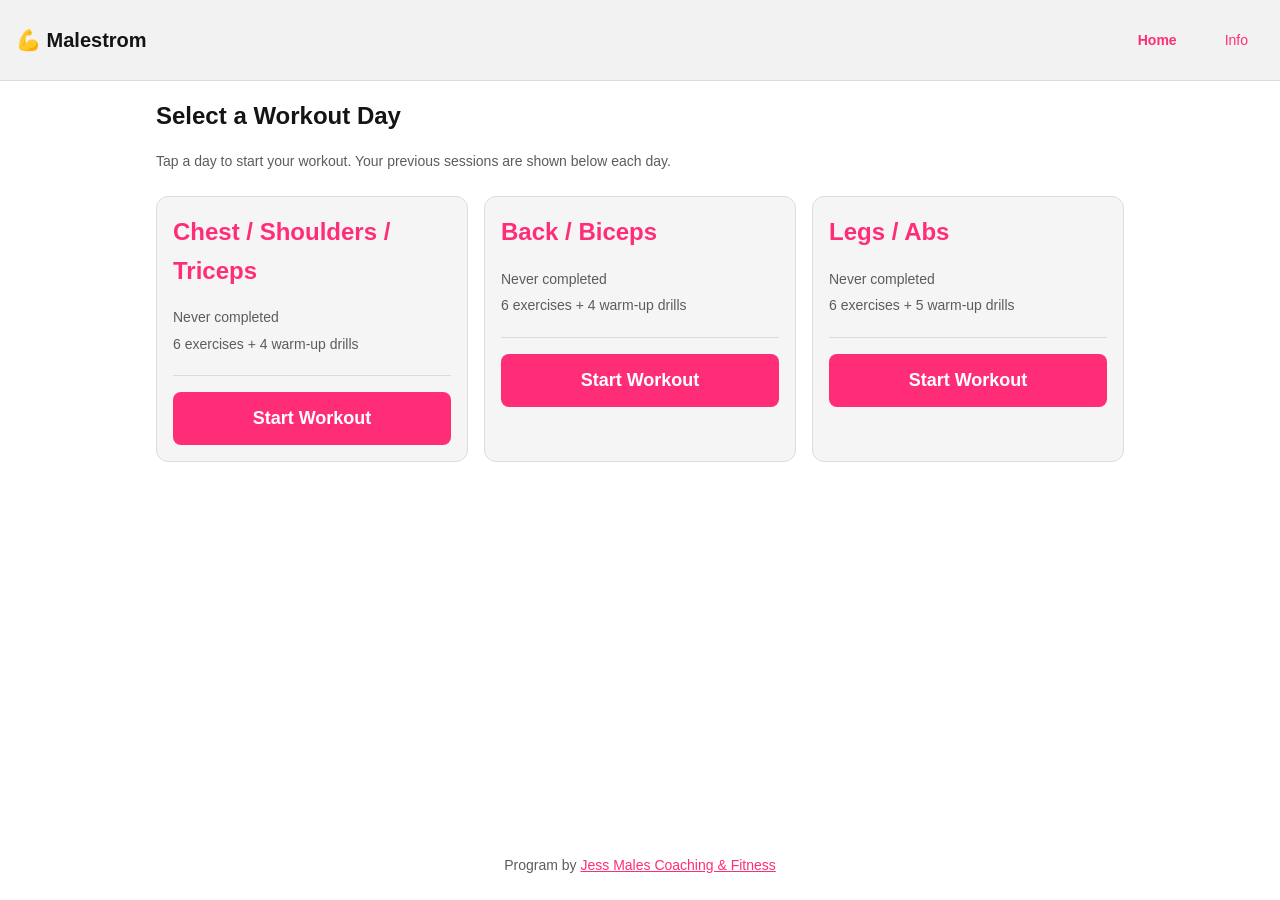
<file: index.html>
<!DOCTYPE html>
<html lang="en">
<head>
    <meta charset="UTF-8">
    <meta name="viewport" content="width=device-width, initial-scale=1.0">
    <meta name="description" content="Malestrom - Track your gym workouts offline">
    <meta name="theme-color" content="#0d0d0d" media="(prefers-color-scheme: dark)">
    <meta name="theme-color" content="#ffffff" media="(prefers-color-scheme: light)">
    <title>Malestrom</title>

    <!-- Link to manifest for PWA install support -->
    <link rel="manifest" href="manifest.json">

    <!-- iOS meta tags for PWA installation via Safari -->
    <meta name="apple-mobile-web-app-capable" content="yes">
    <meta name="apple-mobile-web-app-status-bar-style" content="black-translucent">
    <meta name="apple-mobile-web-app-title" content="Malestrom">

    <!-- Global stylesheet -->
    <link rel="stylesheet" href="style.css">
</head>
<body>
    <!-- Main container for the app -->
    <div id="app-container">

        <!-- Header with app title and settings navigation -->
        <header class="header">
            <h1 class="app-title">💪 Malestrom</h1>
            <nav class="header-nav">
                <a href="index.html" class="nav-link active" data-page="home">Home</a>
                <a href="info.html" class="nav-link" data-page="info">Info</a>
            </nav>
        </header>

        <!-- Main content area -->
        <main class="main-content">
            
            <!-- Home screen: Display the 3 workout days as cards -->
            <section id="home-screen" class="screen active">
                <h2 class="section-title">Select a Workout Day</h2>
                
                <!-- Info text explaining the layout -->
                <p class="intro-text">
                    Tap a day to start your workout. Your previous sessions are shown below each day.
                </p>

                <!-- Workout day cards container — populated by app.js from PROGRAM.days -->
                <div id="days-container" class="days-container"></div>

            </section>

        </main>

        <p class="info-credit">Program by <a href="https://www.facebook.com/jessmalescoachingfitness" target="_blank" rel="noopener">Jess Males Coaching &amp; Fitness</a></p>

    </div>

    <!-- Register the service worker for offline support -->
    <script>
        if ('serviceWorker' in navigator) {
            navigator.serviceWorker.register('service-worker.js')
                .then(reg => console.log('Service Worker registered'))
                .catch(err => console.log('Service Worker registration failed:', err));
        }
    </script>

    <!-- Load the main app logic -->
    <script src="app.js"></script>
</body>
</html>
</file>
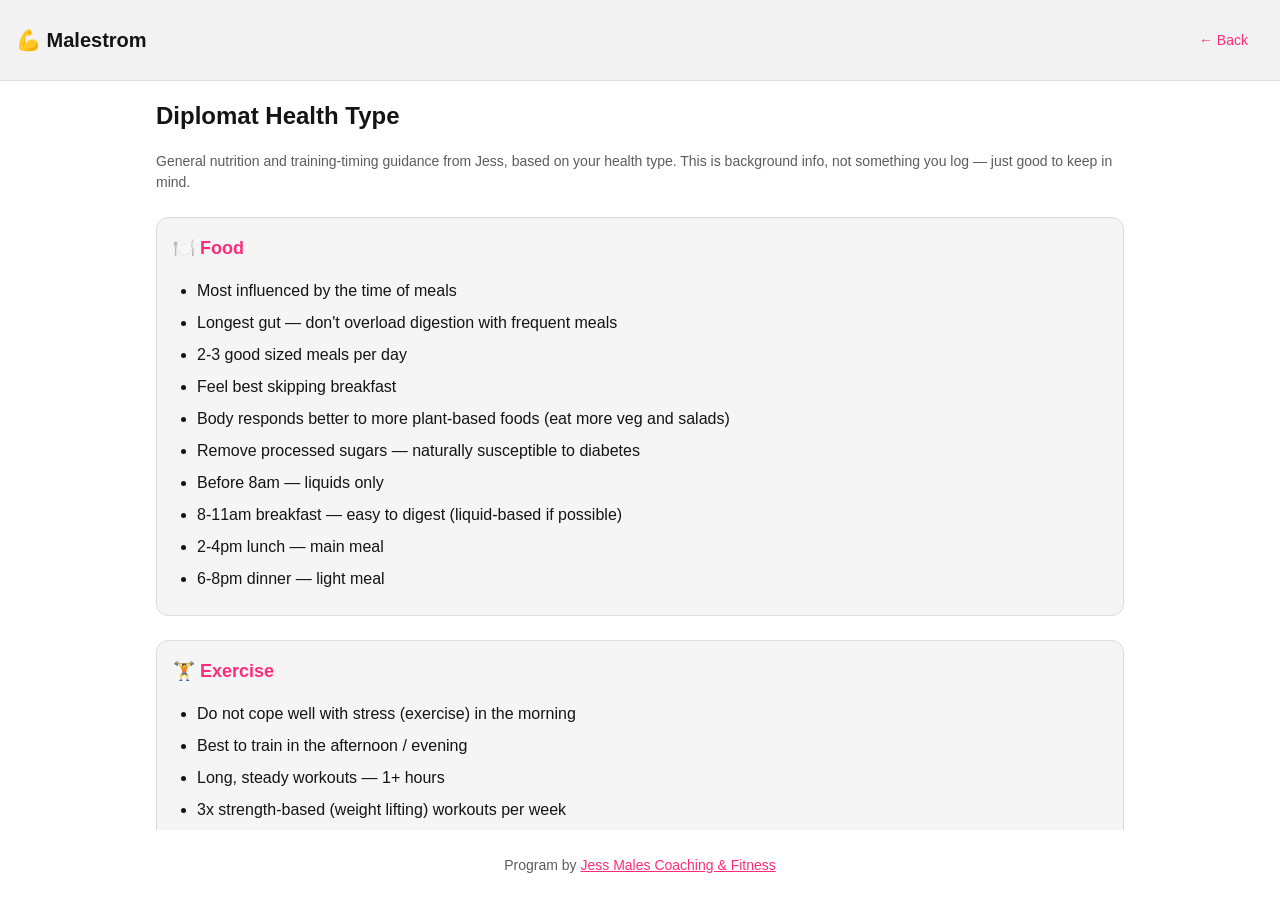
<file: info.html>
<!DOCTYPE html>
<html lang="en">
<head>
    <meta charset="UTF-8">
    <meta name="viewport" content="width=device-width, initial-scale=1.0">
    <meta name="description" content="Malestrom - Nutrition & Training Info">
    <meta name="theme-color" content="#0d0d0d" media="(prefers-color-scheme: dark)">
    <meta name="theme-color" content="#ffffff" media="(prefers-color-scheme: light)">
    <title>Malestrom - Info</title>

    <link rel="manifest" href="manifest.json">
    <meta name="apple-mobile-web-app-capable" content="yes">
    <meta name="apple-mobile-web-app-status-bar-style" content="black-translucent">
    <meta name="apple-mobile-web-app-title" content="Malestrom">

    <link rel="stylesheet" href="style.css">
</head>
<body>
    <div id="app-container">

        <!-- Header with navigation -->
        <header class="header">
            <h1 class="app-title">💪 Malestrom</h1>
            <nav class="header-nav">
                <a href="index.html" class="nav-link">← Back</a>
            </nav>
        </header>

        <!-- Main content area -->
        <main class="main-content">

            <section id="info-screen" class="screen active">

                <h2 class="section-title">Diplomat Health Type</h2>
                <p class="intro-text">
                    General nutrition and training-timing guidance from Jess, based on your health type.
                    This is background info, not something you log — just good to keep in mind.
                </p>

                <div class="info-section">
                    <h3>🍽️ Food</h3>
                    <ul>
                        <li>Most influenced by the time of meals</li>
                        <li>Longest gut — don't overload digestion with frequent meals</li>
                        <li>2-3 good sized meals per day</li>
                        <li>Feel best skipping breakfast</li>
                        <li>Body responds better to more plant-based foods (eat more veg and salads)</li>
                        <li>Remove processed sugars — naturally susceptible to diabetes</li>
                        <li>Before 8am — liquids only</li>
                        <li>8-11am breakfast — easy to digest (liquid-based if possible)</li>
                        <li>2-4pm lunch — main meal</li>
                        <li>6-8pm dinner — light meal</li>
                    </ul>
                </div>

                <div class="info-section">
                    <h3>🏋️ Exercise</h3>
                    <ul>
                        <li>Do not cope well with stress (exercise) in the morning</li>
                        <li>Best to train in the afternoon / evening</li>
                        <li>Long, steady workouts — 1+ hours</li>
                        <li>3x strength-based (weight lifting) workouts per week</li>
                        <li>2x steady-state cardio sessions per week (rowing, hiking, swimming, boxing, walking)</li>
                        <li>Extended warm-ups needed — focus on mobility and activation</li>
                    </ul>
                </div>

                <div class="info-section">
                    <h3>🔄 App Updates</h3>
                    <p class="intro-text">
                        If the app ever looks out of date after an update, tap this instead of digging through
                        phone settings. It clears just this app's cache and reloads fresh — your logged workout
                        history is kept.
                    </p>
                    <button class="btn btn-secondary btn-large" id="force-refresh-btn">Force Refresh App</button>
                </div>

            </section>

        </main>

        <p class="info-credit">Program by <a href="https://www.facebook.com/jessmalescoachingfitness" target="_blank" rel="noopener">Jess Males Coaching &amp; Fitness</a></p>

    </div>

    <script src="app.js"></script>
</body>
</html>
</file>
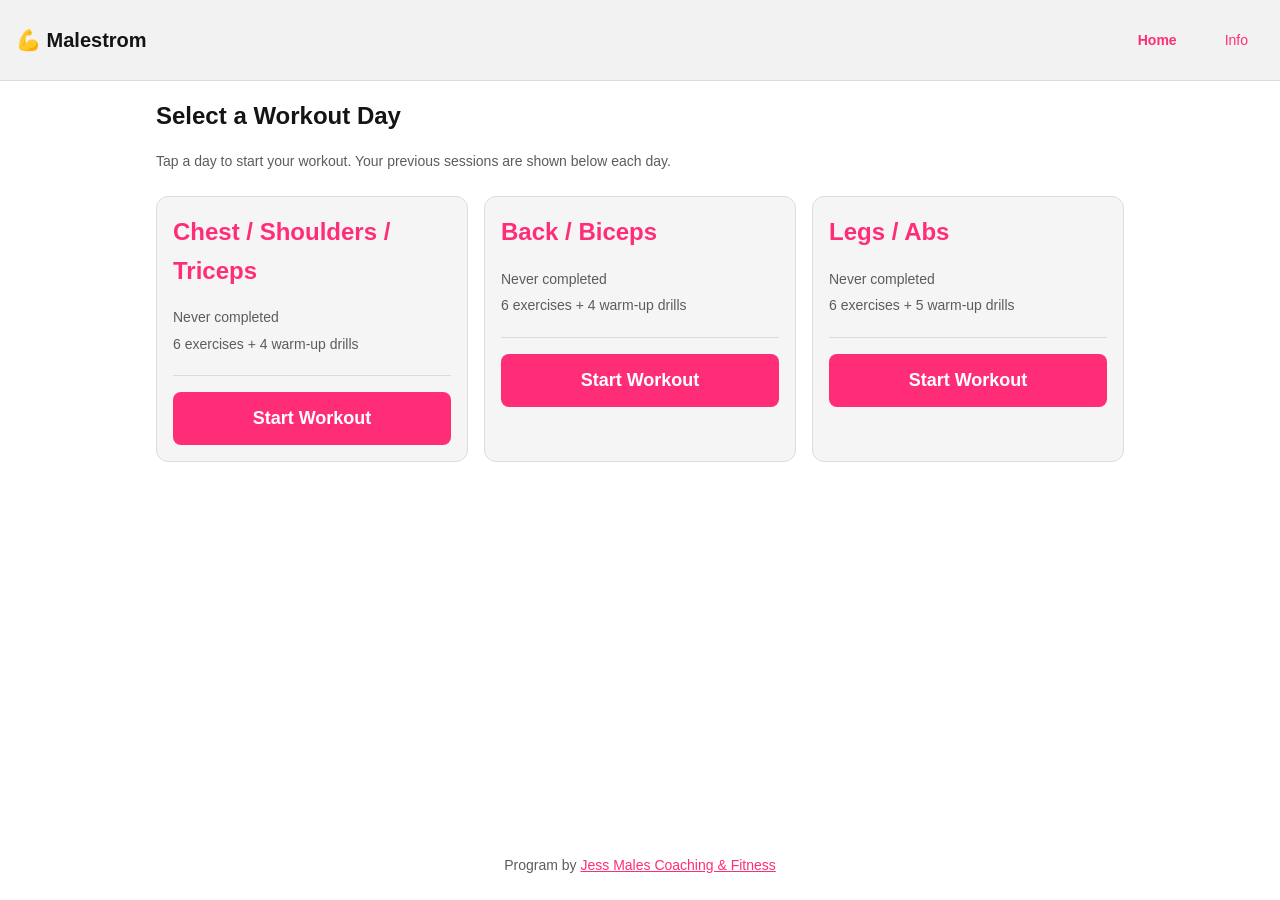
<file: workout.html>
<!DOCTYPE html>
<html lang="en">
<head>
    <meta charset="UTF-8">
    <meta name="viewport" content="width=device-width, initial-scale=1.0">
    <meta name="description" content="Malestrom - Active Workout">
    <meta name="theme-color" content="#0d0d0d" media="(prefers-color-scheme: dark)">
    <meta name="theme-color" content="#ffffff" media="(prefers-color-scheme: light)">
    <title>Malestrom - Active Workout</title>

    <link rel="manifest" href="manifest.json">
    <meta name="apple-mobile-web-app-capable" content="yes">
    <meta name="apple-mobile-web-app-status-bar-style" content="black-translucent">
    <meta name="apple-mobile-web-app-title" content="Malestrom">

    <link rel="stylesheet" href="style.css">
</head>
<body>
    <div id="app-container">

        <!-- Header with navigation -->
        <header class="header">
            <h1 class="app-title">💪 Malestrom</h1>
            <nav class="header-nav">
                <a href="index.html" class="nav-link">← Back</a>
            </nav>
        </header>

        <!-- Main content area -->
        <main class="main-content">

            <!-- Active Workout Screen -->
            <section id="workout-screen" class="screen active">

                <!-- Workout header showing the day and current date -->
                <div class="workout-header">
                    <h2 id="workout-day-title">Workout</h2>
                    <p id="workout-date" class="workout-date"></p>
                </div>

                <!-- Progress indicator: current exercise / total exercises -->
                <div class="progress-bar">
                    <div id="progress-fill" class="progress-fill"></div>
                </div>
                <p id="progress-text" class="progress-text"></p>

                <!-- Quick-access stopwatch — for timing warm-up drills etc, independent
                     of the per-set rest timer. Sticks to the top of the scroll area once
                     started/paused so it stays visible while scrolling the exercise list. -->
                <div id="stopwatch-widget" class="stopwatch-widget">
                    <span class="stopwatch-label">⏱️ Stopwatch</span>
                    <span id="stopwatch-display" class="stopwatch-display">00:00</span>
                    <div class="stopwatch-controls">
                        <button id="stopwatch-start-btn" class="btn btn-secondary stopwatch-btn">Start</button>
                        <button id="stopwatch-pause-btn" class="btn btn-secondary stopwatch-btn hidden">Pause</button>
                        <button id="stopwatch-reset-btn" class="btn btn-secondary stopwatch-btn">Reset</button>
                    </div>
                </div>

                <!-- Warm-up section — populated by app.js from PROGRAM.days[].warmup -->
                <div id="warmup-container" class="warmup-container"></div>

                <!-- Main exercises list container -->
                <div id="exercises-container" class="exercises-container">
                    <!-- Exercises will be inserted here by JavaScript -->
                </div>

                <!-- Action buttons at the bottom -->
                <div class="workout-actions">
                    <button id="complete-workout-btn" class="btn btn-primary btn-large">
                        ✓ Complete Workout
                    </button>
                    <button id="cancel-workout-btn" class="btn btn-secondary btn-large">
                        Cancel
                    </button>
                </div>

            </section>

        </main>

        <!-- Exercise Detail Overlay (full-screen takeover) -->
        <div id="exercise-detail" class="exercise-detail hidden">
            <div class="detail-header">
                <button id="detail-back-btn" class="detail-back-btn">← Back</button>
                <h2 id="detail-exercise-name" class="detail-exercise-title"></h2>
            </div>
            <div class="detail-body">
                <div class="detail-gif-container">
                    <video id="detail-video" src="videos/demo.mp4" onerror="onVideoError(this)"
                           class="detail-gif-img" autoplay loop muted playsinline></video>
                </div>
                <div id="detail-warning" class="exercise-warning detail-warning-hidden"></div>
                <div id="detail-note" class="exercise-note detail-note-hidden"></div>
                <!-- Default rest duration for this exercise — new sets inherit this,
                     but each set can still override it individually below. -->
                <div class="rest-selector">
                    <span class="rest-selector-label">Default Rest</span>
                    <select class="rest-select" id="detail-rest-default-select">
                        <option value="30">30s</option>
                        <option value="60">60s</option>
                        <option value="90">90s</option>
                        <option value="120">2m</option>
                        <option value="180">3m</option>
                    </select>
                </div>
                <div id="detail-sets-container" class="detail-sets-container"></div>
                <div id="detail-trend-container" class="detail-trend-container"></div>
            </div>
            <div id="rest-timer-bar" class="rest-timer-bar rest-timer-hidden">
                <div id="rest-timer-fill" class="rest-timer-fill"></div>
                <div class="rest-timer-content">
                    <span class="rest-timer-label">REST</span>
                    <span id="rest-timer-display" class="rest-timer-display">1:30</span>
                    <button id="skip-rest-btn" class="skip-rest-btn">Skip</button>
                </div>
            </div>
        </div>

    </div>

    <!-- Load the main app logic -->
    <script src="app.js"></script>
    <script>
        // Initialize the workout screen when page loads
        document.addEventListener('DOMContentLoaded', () => {
            // This will be handled by the app.js file which manages the workout flow
            console.log('Workout screen loaded');
        });
    </script>
</body>
</html>
</file>
<file: style.css>
/* 
 * ===================================================================
 * WORKOUT TRACKER - GLOBAL STYLES
 * ===================================================================
 * 
 * Mobile-first, dark mode styling optimized for iPhone Safari.
 * Minimum tap targets: 48px height for buttons and inputs.
 * High contrast light text on dark background for gym readability.
 * 
 */

/* ===================================================================
   1. ROOT & CSS VARIABLES
   =================================================================== */

:root {
    /* Color Palette - Dark Mode
       Pulled from Jess Males Coaching & Fitness's Facebook branding
       (near-black background, hot pink/magenta accent). Tune the exact
       hex values here by eye against her page if they need adjusting. */
    --bg-dark: #0d0d0d;           /* Main background */
    --bg-darker: #000000;         /* Darker sections */
    --bg-card: #1c1c1c;           /* Card backgrounds */
    --text-light: #f5f5f5;        /* Primary text */
    --text-muted: #a8a8a8;        /* Secondary text */
    --accent-primary: #ff2d78;    /* Primary accent (hot pink/magenta) */
    --accent-primary-rgb: 255, 45, 120;
    --accent-primary-active: #d81f61; /* darker pink for :active states */
    --accent-info: #4a9eff;       /* Tempo/eccentric coaching notes */
    --accent-success: #4caf50;    /* Success state (green) */
    --accent-warning: #ff9800;    /* Warning/attention (orange) */
    --accent-danger: #f44336;     /* Danger/error (red) */
    --border-color: #333333;      /* Subtle borders */
    
    /* Typography */
    --font-family: -apple-system, BlinkMacSystemFont, 'Segoe UI', 'Helvetica Neue', sans-serif;
    --font-size-base: 16px;
    --font-size-lg: 18px;
    --font-size-xl: 20px;
    --font-size-2xl: 24px;
    --font-size-sm: 14px;
    
    /* Spacing */
    --spacing-xs: 4px;
    --spacing-sm: 8px;
    --spacing-md: 16px;
    --spacing-lg: 24px;
    --spacing-xl: 32px;
    
    /* Borders and Shadows */
    --border-radius: 8px;
    --border-radius-lg: 12px;
    --shadow-sm: 0 2px 8px rgba(0, 0, 0, 0.4);
    --shadow-md: 0 4px 12px rgba(0, 0, 0, 0.6);
    
    /* Touch targets (minimum 48px height/width) */
    --touch-target-height: 48px;
    --touch-target-padding: 12px 16px;
}

/* Light mode — same variable names, light-appropriate values. Browsers
   re-evaluate this media query live, so the app follows the system/browser
   color-scheme setting in real time with no JS needed. Brand pink accent
   stays constant across both themes. */
@media (prefers-color-scheme: light) {
    :root {
        --bg-dark: #ffffff;
        --bg-darker: #f2f2f2;
        --bg-card: #f5f5f5;
        --text-light: #141414;
        --text-muted: #5c5c5c;
        --accent-info: #0b57d0;
        --accent-success: #2e7d32;
        --accent-warning: #b26a00;
        --border-color: #dcdcdc;
    }
}

/* ===================================================================
   2. RESET & BASE STYLES
   =================================================================== */

* {
    margin: 0;
    padding: 0;
    box-sizing: border-box;
}

html {
    scroll-behavior: smooth;
    -webkit-font-smoothing: antialiased;
    -webkit-text-size-adjust: 100%;
}

body {
    font-family: var(--font-family);
    font-size: var(--font-size-base);
    color: var(--text-light);
    background-color: var(--bg-dark);
    line-height: 1.6;
    
    /* Prevent viewport zoom on input focus in Safari */
    font-size: 16px;
}

/* Ensure full height layout for PWA */
html,
body,
#app-container {
    height: 100%;
}

/* ===================================================================
   3. HEADER & NAVIGATION
   =================================================================== */

.header {
    display: flex;
    align-items: center;
    justify-content: space-between;
    background-color: var(--bg-darker);
    padding: var(--spacing-md) var(--spacing-md);
    border-bottom: 1px solid var(--border-color);
    position: sticky;
    top: 0;
    z-index: 100;
    
    /* Safe area for notch/home indicator on iOS */
    padding-top: max(var(--spacing-md), env(safe-area-inset-top));
    padding-left: max(var(--spacing-md), env(safe-area-inset-left));
    padding-right: max(var(--spacing-md), env(safe-area-inset-right));
}

.app-title {
    font-size: var(--font-size-xl);
    font-weight: 600;
    white-space: nowrap;
    flex: 1;
}

/* Header navigation */
.header-nav {
    display: flex;
    gap: var(--spacing-md);
    align-items: center;
}

.nav-link {
    padding: var(--spacing-sm) var(--spacing-md);
    font-size: var(--font-size-sm);
    color: var(--accent-primary);
    text-decoration: none;
    border-radius: var(--border-radius);
    transition: background-color 0.2s ease;
    min-height: var(--touch-target-height);
    display: flex;
    align-items: center;
    justify-content: center;
}

.nav-link:active {
    background-color: rgba(var(--accent-primary-rgb), 0.1);
}

.nav-link.active {
    font-weight: 600;
    color: var(--accent-primary);
}

/* ===================================================================
   4. MAIN LAYOUT
   =================================================================== */

#app-container {
    display: flex;
    flex-direction: column;
    overflow: hidden;
}

.main-content {
    flex: 1;
    overflow-y: auto;
    -webkit-overflow-scrolling: touch;  /* Smooth scrolling on iOS */
    padding: var(--spacing-md);
    padding-bottom: max(var(--spacing-md), env(safe-area-inset-bottom));
    
    /* Allow keyboard to push content up on mobile */
    padding-left: max(var(--spacing-md), env(safe-area-inset-left));
    padding-right: max(var(--spacing-md), env(safe-area-inset-right));
}

/* Screen sections (hidden by default, shown via .active class) */
.screen {
    display: none;
}

.screen.active {
    display: block;
}

/* ===================================================================
   5. HOME SCREEN - WORKOUT DAYS
   =================================================================== */

.section-title {
    font-size: var(--font-size-2xl);
    font-weight: 700;
    margin-bottom: var(--spacing-md);
    color: var(--text-light);
}

.intro-text {
    font-size: var(--font-size-sm);
    color: var(--text-muted);
    margin-bottom: var(--spacing-lg);
    line-height: 1.5;
}

/* Container for day cards */
.days-container {
    display: grid;
    grid-template-columns: 1fr;
    gap: var(--spacing-md);
    margin-bottom: var(--spacing-lg);
}

/* Individual day card */
.day-card {
    background-color: var(--bg-card);
    border: 1px solid var(--border-color);
    border-radius: var(--border-radius-lg);
    padding: var(--spacing-md);
    transition: border-color 0.2s ease, background-color 0.2s ease;
}

.day-card:active {
    background-color: rgba(var(--accent-primary-rgb), 0.05);
    border-color: var(--accent-primary);
}

.day-header {
    margin-bottom: var(--spacing-md);
}

.day-letter {
    font-size: var(--font-size-2xl);
    font-weight: 700;
    margin-bottom: var(--spacing-xs);
    color: var(--accent-primary);
}

.day-focus {
    font-size: var(--font-size-sm);
    color: var(--text-muted);
    margin: 0;
}

.day-info {
    margin-bottom: var(--spacing-md);
    padding-bottom: var(--spacing-md);
    border-bottom: 1px solid var(--border-color);
}

.last-completed,
.exercise-count {
    font-size: var(--font-size-sm);
    color: var(--text-muted);
    margin: var(--spacing-xs) 0;
}

/* Button inside day card */
.start-workout-btn {
    width: 100%;
    padding: var(--spacing-md);
    min-height: var(--touch-target-height);
    background-color: var(--accent-primary);
    color: #fff;
    border: none;
    border-radius: var(--border-radius);
    font-size: var(--font-size-lg);
    font-weight: 600;
    cursor: pointer;
    transition: background-color 0.2s ease;
}

.start-workout-btn:active {
    background-color: var(--accent-primary-active);
}

/* ===================================================================
   6. BUTTONS & TOUCH TARGETS
   =================================================================== */

.btn {
    min-height: var(--touch-target-height);
    padding: var(--spacing-md);
    border: none;
    border-radius: var(--border-radius);
    font-size: var(--font-size-base);
    font-weight: 600;
    cursor: pointer;
    transition: all 0.2s ease;
    font-family: inherit;
    display: inline-flex;
    align-items: center;
    justify-content: center;
    gap: var(--spacing-sm);
}

.btn-primary {
    background-color: var(--accent-primary);
    color: #fff;
}

.btn-primary:active {
    background-color: var(--accent-primary-active);
}

.btn-secondary {
    background-color: var(--bg-card);
    color: var(--text-light);
    border: 1px solid var(--border-color);
}

.btn-secondary:active {
    background-color: #3a3a3a;
}

.btn-large {
    width: 100%;
    font-size: var(--font-size-lg);
}

/* ===================================================================
   7. WORKOUT SCREEN
   =================================================================== */

.workout-header {
    margin-bottom: var(--spacing-lg);
}

#workout-day-title {
    font-size: var(--font-size-2xl);
    font-weight: 700;
    margin-bottom: var(--spacing-xs);
    color: var(--text-light);
}

.workout-date {
    font-size: var(--font-size-sm);
    color: var(--text-muted);
}

/* Progress bar */
.progress-bar {
    width: 100%;
    height: 4px;
    background-color: var(--bg-card);
    border-radius: 2px;
    margin-bottom: var(--spacing-sm);
    overflow: hidden;
}

.progress-fill {
    height: 100%;
    background-color: var(--accent-success);
    width: 0%;
    transition: width 0.3s ease;
}

.progress-text {
    font-size: var(--font-size-sm);
    color: var(--text-muted);
    margin-bottom: var(--spacing-lg);
}

/* Exercises container */
.exercises-container {
    margin-bottom: var(--spacing-lg);
}

/* Exercise card */
.exercise-card {
    background-color: var(--bg-card);
    border: 1px solid var(--border-color);
    border-radius: var(--border-radius-lg);
    padding: var(--spacing-md);
    margin-bottom: var(--spacing-md);
}

.exercise-name {
    font-size: var(--font-size-lg);
    font-weight: 600;
    color: var(--text-light);
    margin-bottom: var(--spacing-sm);
}

.exercise-target {
    font-size: var(--font-size-sm);
    color: var(--text-muted);
    margin-bottom: var(--spacing-md);
}

.exercise-warning {
    background-color: rgba(255, 152, 0, 0.1);
    border-left: 3px solid var(--accent-warning);
    padding: var(--spacing-sm) var(--spacing-md);
    margin-bottom: var(--spacing-md);
    border-radius: var(--border-radius);
    font-size: var(--font-size-sm);
    color: var(--accent-warning);
}

/* Sets logging section */
.sets-section {
    margin-bottom: var(--spacing-md);
}

.set-log {
    background-color: var(--bg-darker);
    padding: var(--spacing-md);
    border-radius: var(--border-radius);
    margin-bottom: var(--spacing-sm);
}

.set-number {
    font-size: var(--font-size-sm);
    color: var(--text-muted);
    margin-bottom: var(--spacing-sm);
    font-weight: 600;
}

.set-inputs {
    display: flex;
    gap: var(--spacing-md);
}

.input-group {
    flex: 1;
}

/* Weight needs more room than reps for comfortable typing (e.g. "22.5") */
.input-group-weight {
    flex: 1.5;
}

.input-group label {
    display: block;
    font-size: var(--font-size-sm);
    color: var(--text-muted);
    margin-bottom: var(--spacing-xs);
}

.input-group input {
    width: 100%;
    min-width: 5ch; /* floor so weights like "100.5" never clip regardless of flex distribution */
    box-sizing: border-box;
    padding: var(--spacing-md);
    min-height: var(--touch-target-height);
    background-color: var(--bg-card);
    color: var(--text-light);
    border: 1px solid var(--border-color);
    border-radius: var(--border-radius);
    font-size: var(--font-size-lg);
    text-align: center;
}

.input-group input:focus {
    outline: none;
    border-color: var(--accent-primary);
    background-color: rgba(var(--accent-primary-rgb), 0.05);
}

/* Workout actions buttons */
.workout-actions {
    display: flex;
    flex-direction: column;
    gap: var(--spacing-md);
    margin-top: var(--spacing-lg);
}

/* ===================================================================
   8. EXERCISE WEIGHT TREND CHART (bottom of Exercise Detail View)
   =================================================================== */

.detail-trend-container {
    margin-top: var(--spacing-lg);
}

.trend-section {
    padding-top: var(--spacing-lg);
    border-top: 1px solid var(--border-color);
}

.trend-title {
    font-size: var(--font-size-base);
    font-weight: 600;
    color: var(--text-light);
    margin-bottom: var(--spacing-md);
}

.trend-empty {
    font-size: var(--font-size-sm);
    color: var(--text-muted);
}

.trend-svg {
    width: 100%;
    height: auto;
    display: block;
}

.trend-gridline {
    stroke: var(--border-color);
    stroke-width: 1;
}

.trend-line {
    stroke: var(--accent-primary);
    stroke-width: 2;
}

.trend-dot {
    fill: var(--accent-primary);
}

.trend-axis-label {
    fill: var(--text-muted);
    font-size: 9px;
    font-family: var(--font-family);
}

.trend-unit-label {
    font-size: var(--font-size-sm);
    color: var(--text-muted);
    text-align: center;
    margin-top: var(--spacing-xs);
}

/* ===================================================================
   9. RESPONSIVE DESIGN
   =================================================================== */

/* Tablet and larger screens */
@media (min-width: 768px) {
    .days-container {
        grid-template-columns: repeat(2, 1fr);
    }
    
    .main-content {
        max-width: 1000px;
        margin: 0 auto;
        width: 100%;
    }
}

/* Large screens */
@media (min-width: 1024px) {
    .days-container {
        grid-template-columns: repeat(3, 1fr);
    }
}

/* ===================================================================
   10. PRINT STYLES (for reference, unlikely needed in PWA)
   =================================================================== */

@media print {
    body {
        background-color: white;
        color: black;
    }
}

/* ===================================================================
   11. ACCESSIBILITY
   =================================================================== */

/* Focus visible for keyboard navigation */
.btn:focus-visible,
.nav-link:focus-visible,
input:focus-visible {
    outline: 2px solid var(--accent-primary);
    outline-offset: 2px;
}

/* Reduced motion support */
@media (prefers-reduced-motion: reduce) {
    * {
        animation-duration: 0.01ms !important;
        animation-iteration-count: 1 !important;
        transition-duration: 0.01ms !important;
    }
}

/* ===================================================================
   12. EXERCISE LIST ROWS
   =================================================================== */

.exercise-row {
    display: flex;
    align-items: center;
    gap: var(--spacing-md);
    background-color: var(--bg-card);
    border: 1px solid var(--border-color);
    border-radius: var(--border-radius-lg);
    padding: var(--spacing-sm);
    margin-bottom: var(--spacing-md);
    min-height: 72px;
    cursor: pointer;
    transition: border-color 0.2s ease;
    -webkit-tap-highlight-color: transparent;
}

.exercise-row:active {
    border-color: var(--accent-primary);
    background-color: rgba(var(--accent-primary-rgb), 0.05);
}

.exercise-row.all-done {
    border-color: var(--accent-success);
}

.exercise-row-thumb {
    width: 64px;
    height: 64px;
    flex-shrink: 0;
    border-radius: var(--border-radius);
    overflow: hidden;
    background: linear-gradient(135deg, #1e2d3a, #2d3d4d);
    display: flex;
    align-items: center;
    justify-content: center;
}

.exercise-thumb-gif {
    width: 100%;
    height: 100%;
    object-fit: cover;
}

.exercise-row-info {
    flex: 1;
    min-width: 0;
}

.exercise-row-name {
    font-size: var(--font-size-base);
    font-weight: 600;
    color: var(--text-light);
    white-space: nowrap;
    overflow: hidden;
    text-overflow: ellipsis;
    margin-bottom: var(--spacing-xs);
}

.exercise-row-target {
    font-size: var(--font-size-sm);
    color: var(--text-muted);
}

.exercise-row-warn {
    font-size: var(--font-size-sm);
    color: var(--accent-warning);
    margin-top: var(--spacing-xs);
}

.exercise-row-status {
    flex-shrink: 0;
    font-size: var(--font-size-sm);
    color: var(--text-muted);
    font-weight: 600;
    min-width: 36px;
    text-align: right;
}

.exercise-row-status.done {
    color: var(--accent-success);
    font-size: var(--font-size-xl);
}

/* ===================================================================
   13. EXERCISE DETAIL OVERLAY
   =================================================================== */

.exercise-detail {
    position: fixed;
    inset: 0;
    background-color: var(--bg-dark);
    z-index: 300;
    display: flex;
    flex-direction: column;
    overflow: hidden;
}

.exercise-detail.hidden {
    display: none;
}

.detail-header {
    display: flex;
    align-items: center;
    gap: var(--spacing-md);
    padding: var(--spacing-md);
    padding-top: max(var(--spacing-md), env(safe-area-inset-top));
    background-color: var(--bg-darker);
    border-bottom: 1px solid var(--border-color);
    flex-shrink: 0;
}

.detail-back-btn {
    background: none;
    border: none;
    color: var(--accent-primary);
    font-size: var(--font-size-base);
    font-weight: 600;
    min-height: var(--touch-target-height);
    min-width: 70px;
    padding: var(--spacing-sm) var(--spacing-md);
    cursor: pointer;
    border-radius: var(--border-radius);
    white-space: nowrap;
    font-family: inherit;
}

.detail-back-btn:active {
    background-color: rgba(var(--accent-primary-rgb), 0.1);
}

.detail-exercise-title {
    font-size: var(--font-size-lg);
    font-weight: 700;
    color: var(--text-light);
    flex: 1;
    overflow: hidden;
    text-overflow: ellipsis;
    white-space: nowrap;
}

.detail-body {
    flex: 1;
    overflow-y: auto;
    -webkit-overflow-scrolling: touch;
    padding: var(--spacing-md);
    padding-left: max(var(--spacing-md), env(safe-area-inset-left));
    padding-right: max(var(--spacing-md), env(safe-area-inset-right));
}

.detail-gif-container {
    width: 100%;
    aspect-ratio: 16 / 9;
    background: linear-gradient(135deg, #1e2d3a, #2d3d4d);
    border-radius: var(--border-radius-lg);
    overflow: hidden;
    margin-bottom: var(--spacing-md);
    display: flex;
    align-items: center;
    justify-content: center;
    position: relative;
}

.detail-gif-container::after {
    content: '▶  Exercise Demo';
    color: var(--text-muted);
    font-size: var(--font-size-sm);
    pointer-events: none;
}

.detail-gif-img {
    position: absolute;
    inset: 0;
    width: 100%;
    height: 100%;
    object-fit: cover;
}

.detail-warning-hidden {
    display: none;
}

.detail-sets-container {
    display: flex;
    flex-direction: column;
    gap: var(--spacing-md);
    padding-bottom: var(--spacing-lg);
}

/* Set rows in detail view */
.detail-set {
    background-color: var(--bg-card);
    border-radius: var(--border-radius-lg);
    padding: var(--spacing-md);
    border: 1px solid var(--border-color);
}

.detail-set.completed {
    border-color: var(--accent-success);
    display: flex;
    align-items: center;
    gap: var(--spacing-md);
    min-height: 56px;
    cursor: pointer;
    -webkit-tap-highlight-color: transparent;
    transition: border-color 0.2s ease, background-color 0.2s ease;
}

.detail-set.completed:active {
    border-color: var(--accent-primary);
    background-color: rgba(var(--accent-primary-rgb), 0.05);
}

.set-edit-icon {
    color: var(--text-muted);
    font-size: var(--font-size-sm);
    flex-shrink: 0;
}

.detail-set.pending {
    display: flex;
    align-items: center;
    gap: var(--spacing-md);
    opacity: 0.45;
    min-height: 56px;
}

.detail-set.active {
    border-color: var(--accent-primary);
}

.set-status-icon {
    font-size: var(--font-size-lg);
    flex-shrink: 0;
    width: 24px;
    text-align: center;
}

.done-check {
    color: var(--accent-success);
}

.active-dot {
    color: var(--accent-primary);
}

.set-label {
    font-size: var(--font-size-base);
    font-weight: 600;
    color: var(--text-light);
}

.set-result {
    margin-left: auto;
    font-size: var(--font-size-sm);
    color: var(--text-muted);
}

.set-pending-text {
    margin-left: auto;
    font-size: var(--font-size-sm);
    color: var(--text-muted);
}

.active-set-header {
    display: flex;
    align-items: center;
    gap: var(--spacing-md);
    margin-bottom: var(--spacing-md);
}

.active-set-inputs {
    display: flex;
    flex-wrap: wrap;
    gap: var(--spacing-md);
    margin-bottom: var(--spacing-md);
}

.complete-set-btn {
    width: 100%;
    min-height: var(--touch-target-height);
    font-size: var(--font-size-lg);
}

.edit-set-actions {
    display: flex;
    gap: var(--spacing-md);
}

.edit-set-actions .btn {
    flex: 1;
}

.all-sets-done {
    text-align: center;
    padding: var(--spacing-xl) var(--spacing-md);
}

.done-icon {
    font-size: 48px;
    color: var(--accent-success);
    margin-bottom: var(--spacing-md);
}

.all-sets-done p {
    font-size: var(--font-size-lg);
    color: var(--text-light);
    margin-bottom: var(--spacing-lg);
}

/* ===================================================================
   14. REST TIMER BAR (sticky bottom of detail view)
   =================================================================== */

.rest-timer-bar {
    position: relative;
    height: 64px;
    background-color: var(--bg-darker);
    border-top: 2px solid var(--accent-primary);
    overflow: hidden;
    display: flex;
    align-items: center;
    flex-shrink: 0;
    padding-bottom: env(safe-area-inset-bottom);
}

.rest-timer-bar.rest-timer-hidden {
    display: none;
}

.rest-timer-bar.timer-done {
    border-top-color: var(--accent-success);
    animation: timer-pulse 0.6s ease 3;
}

@keyframes timer-pulse {
    0%, 100% { background-color: var(--bg-darker); }
    50% { background-color: rgba(76, 175, 80, 0.2); }
}

.rest-timer-fill {
    position: absolute;
    left: 0;
    top: 0;
    bottom: 0;
    background-color: rgba(var(--accent-primary-rgb), 0.12);
    transition: width 1s linear;
}

.rest-timer-content {
    position: relative;
    z-index: 1;
    display: flex;
    align-items: center;
    width: 100%;
    padding: 0 var(--spacing-md);
    gap: var(--spacing-md);
}

.rest-timer-label {
    font-size: var(--font-size-sm);
    font-weight: 700;
    color: var(--text-muted);
    letter-spacing: 0.08em;
    min-width: 36px;
}

.rest-timer-display {
    font-size: var(--font-size-2xl);
    font-weight: 700;
    color: var(--accent-primary);
    flex: 1;
    font-variant-numeric: tabular-nums;
}

.rest-timer-bar.timer-done .rest-timer-display {
    color: var(--accent-success);
}

.skip-rest-btn {
    background: none;
    border: 1px solid var(--border-color);
    color: var(--text-muted);
    font-size: var(--font-size-sm);
    padding: var(--spacing-sm) var(--spacing-md);
    border-radius: var(--border-radius);
    min-height: 36px;
    cursor: pointer;
    font-family: inherit;
}

.skip-rest-btn:active {
    background-color: var(--bg-card);
}

/* ===================================================================
   15. REST DURATION SELECTOR (reused for the per-exercise default rest
   control on the Exercise Detail View, and for the per-set override —
   see sections 13 and 16)
   =================================================================== */

.rest-selector {
    display: flex;
    align-items: center;
    gap: var(--spacing-md);
    margin-bottom: var(--spacing-md);
}

.rest-selector-label {
    font-size: var(--font-size-sm);
    color: var(--text-muted);
    font-weight: 600;
    white-space: nowrap;
}

/* Compact dropdown standing in for the old pill-button row — a row of
   30s/60s/90s/2m/3m pills overflowed the viewport on mobile (the last pill
   got clipped at the screen edge). A native <select> stays a fixed, narrow
   width regardless of how many options it holds. */
.rest-select {
    padding: var(--spacing-xs) var(--spacing-md);
    min-height: 36px;
    background-color: var(--bg-card);
    color: var(--text-light);
    border: 1px solid var(--border-color);
    border-radius: 20px;
    font-size: var(--font-size-sm);
    font-family: inherit;
    font-weight: 600;
    cursor: pointer;
}

.rest-select:active {
    opacity: 0.7;
}

/* Per-set rest override + machine setup notes, nested inside an
   active/editing set card — reuses .rest-selector-label/.rest-select, just
   a different wrapper with tighter spacing and a divider from the fields
   above. flex-basis: 100% forces it onto its own line within the flex-wrap
   parent (.active-set-inputs), below the weight/reps fields rather than
   squeezed beside them. Rest control stays left-justified (.set-rest-control
   doesn't grow/shrink); the notes input takes whatever space is left on
   the right. */
.set-rest-selector {
    display: flex;
    align-items: center;
    gap: var(--spacing-sm);
    flex-basis: 100%;
    margin-top: var(--spacing-sm);
    padding-top: var(--spacing-sm);
    border-top: 1px solid var(--border-color);
}

.set-rest-control {
    display: flex;
    align-items: center;
    gap: var(--spacing-sm);
    flex-shrink: 0;
}

/* Free-text "machine setup" note (e.g. "seat height 4, pin 6") — same
   bordered-box look as .input-group input (weight/reps), just sized to sit
   compactly in this row alongside .rest-select rather than at the full
   touch-target height used for the main set inputs above. */
.setup-notes-input {
    flex: 1;
    min-width: 0;
    box-sizing: border-box;
    padding: var(--spacing-xs) var(--spacing-sm);
    min-height: 36px;
    background-color: var(--bg-card);
    color: var(--text-light);
    border: 1px solid var(--border-color);
    border-radius: var(--border-radius);
    font-size: var(--font-size-sm);
    font-family: inherit;
}

.setup-notes-input:focus {
    outline: none;
    border-color: var(--accent-primary);
    background-color: rgba(var(--accent-primary-rgb), 0.05);
}

.setup-notes-input::placeholder {
    color: var(--text-muted);
}

/* ===================================================================
   16. STOPWATCH (workout screen)
   =================================================================== */

.stopwatch-widget {
    display: flex;
    align-items: center;
    gap: var(--spacing-md);
    flex-wrap: wrap;
    background-color: var(--bg-card);
    border: 1px solid var(--border-color);
    border-radius: var(--border-radius-lg);
    padding: var(--spacing-sm) var(--spacing-md);
    margin-bottom: var(--spacing-md);
}

/* Sticky once started/paused (not in the pristine 00:00 state), so it stays
   visible while scrolling through the exercise list — matches the header's
   own sticky behavior, docking directly beneath it. */
.stopwatch-widget.active {
    position: sticky;
    top: 0;
    z-index: 90;
    box-shadow: var(--shadow-md);
}

.stopwatch-label {
    font-size: var(--font-size-sm);
    color: var(--text-muted);
    font-weight: 600;
    white-space: nowrap;
}

.stopwatch-display {
    font-size: var(--font-size-xl);
    font-weight: 700;
    color: var(--accent-primary);
    font-variant-numeric: tabular-nums;
    flex: 1;
}

.stopwatch-controls {
    display: flex;
    gap: var(--spacing-sm);
}

.stopwatch-btn {
    min-height: 36px;
    padding: var(--spacing-xs) var(--spacing-md);
    font-size: var(--font-size-sm);
}

.stopwatch-btn.hidden {
    display: none;
}

/* ===================================================================
   17. TEMPO BADGE & COACHING NOTES
   =================================================================== */

.tempo-badge {
    display: inline-block;
    font-size: 11px;
    font-weight: 600;
    color: var(--accent-info);
    border: 1px solid var(--accent-info);
    border-radius: 20px;
    padding: 1px 8px;
    margin-left: var(--spacing-sm);
    vertical-align: middle;
    white-space: nowrap;
}

.exercise-note {
    background-color: rgba(74, 158, 255, 0.1);
    border-left: 3px solid var(--accent-info);
    padding: var(--spacing-sm) var(--spacing-md);
    margin-bottom: var(--spacing-md);
    border-radius: var(--border-radius);
    font-size: var(--font-size-sm);
    color: var(--text-light);
    line-height: 1.5;
}

.detail-note-hidden {
    display: none;
}

/* Per-side (Left/Right) input layout */
.side-inputs {
    display: flex;
    gap: var(--spacing-md);
    /* Sibling to .input-group-weight (flex: 1.5) inside .active-set-inputs.
       Without an explicit flex-basis here, this container's auto/content
       basis dominates the flex-basis:0% weight field during shrink and
       squeezes it down to a sliver — flex: 2 keeps the ~1.5 : 1 : 1
       (weight : reps-left : reps-right) ratio consistent under pressure. */
    flex: 2;
}

/* ===================================================================
   18. WARM-UP SECTION (workout screen)
   =================================================================== */

.warmup-container {
    margin-bottom: var(--spacing-lg);
}

/* Soft blink confirmation on round completion, before the checklist resets
   for the next round (or locks as complete on the final one). Respects
   prefers-reduced-motion via the global override in section 11. */
@keyframes warmup-blink {
    0%, 100% { opacity: 1; }
    50% { opacity: 0.45; }
}

.warmup-container.warmup-blinking {
    animation: warmup-blink 350ms ease-in-out 3;
}

.warmup-toggle {
    width: 100%;
    display: flex;
    align-items: center;
    justify-content: space-between;
    background-color: var(--bg-card);
    border: 1px solid var(--border-color);
    border-radius: var(--border-radius-lg);
    padding: var(--spacing-md);
    min-height: var(--touch-target-height);
    color: var(--text-light);
    font-size: var(--font-size-base);
    font-weight: 600;
    font-family: inherit;
    cursor: pointer;
}

.warmup-toggle-icon {
    transition: transform 0.2s ease;
    color: var(--text-muted);
}

.warmup-toggle.expanded .warmup-toggle-icon {
    transform: rotate(180deg);
}

.warmup-list {
    display: none;
    flex-direction: column;
    gap: var(--spacing-sm);
    margin-top: var(--spacing-sm);
}

.warmup-list.expanded {
    display: flex;
}

.warmup-item {
    display: flex;
    align-items: center;
    gap: var(--spacing-md);
    background-color: var(--bg-card);
    border: 1px solid var(--border-color);
    border-radius: var(--border-radius);
    padding: var(--spacing-sm);
    cursor: pointer;
    -webkit-tap-highlight-color: transparent;
}

.warmup-item.done {
    border-color: var(--accent-success);
    opacity: 0.6;
}

.warmup-item-thumb {
    width: 48px;
    height: 48px;
    flex-shrink: 0;
    border-radius: var(--border-radius);
    overflow: hidden;
    background: linear-gradient(135deg, #1e2d3a, #2d3d4d);
}

.warmup-item-thumb video {
    width: 100%;
    height: 100%;
    object-fit: cover;
}

.warmup-item-thumb-icon {
    width: 100%;
    height: 100%;
    display: flex;
    align-items: center;
    justify-content: center;
    font-size: 20px;
}

.warmup-item-info {
    flex: 1;
    min-width: 0;
}

.warmup-item-name {
    font-size: var(--font-size-sm);
    font-weight: 600;
    color: var(--text-light);
}

.warmup-item-reps {
    font-size: 12px;
    color: var(--text-muted);
}

.warmup-item-check {
    flex-shrink: 0;
    font-size: var(--font-size-lg);
    color: var(--accent-success);
    width: 24px;
    text-align: center;
}

/* ===================================================================
   19. INFO PAGE (nutrition & training-timing guidance)
   =================================================================== */

.info-section {
    background-color: var(--bg-card);
    border: 1px solid var(--border-color);
    border-radius: var(--border-radius-lg);
    padding: var(--spacing-md);
    margin-bottom: var(--spacing-lg);
}

.info-section h3 {
    font-size: var(--font-size-lg);
    color: var(--accent-primary);
    margin-bottom: var(--spacing-md);
}

.info-section ul {
    padding-left: var(--spacing-lg);
    color: var(--text-light);
}

.info-section li {
    margin-bottom: var(--spacing-sm);
    line-height: 1.5;
}

.info-credit {
    text-align: center;
    color: var(--text-muted);
    font-size: var(--font-size-sm);
    padding: var(--spacing-lg) 0;
}

.info-credit a {
    color: var(--accent-primary);
}
</file>
